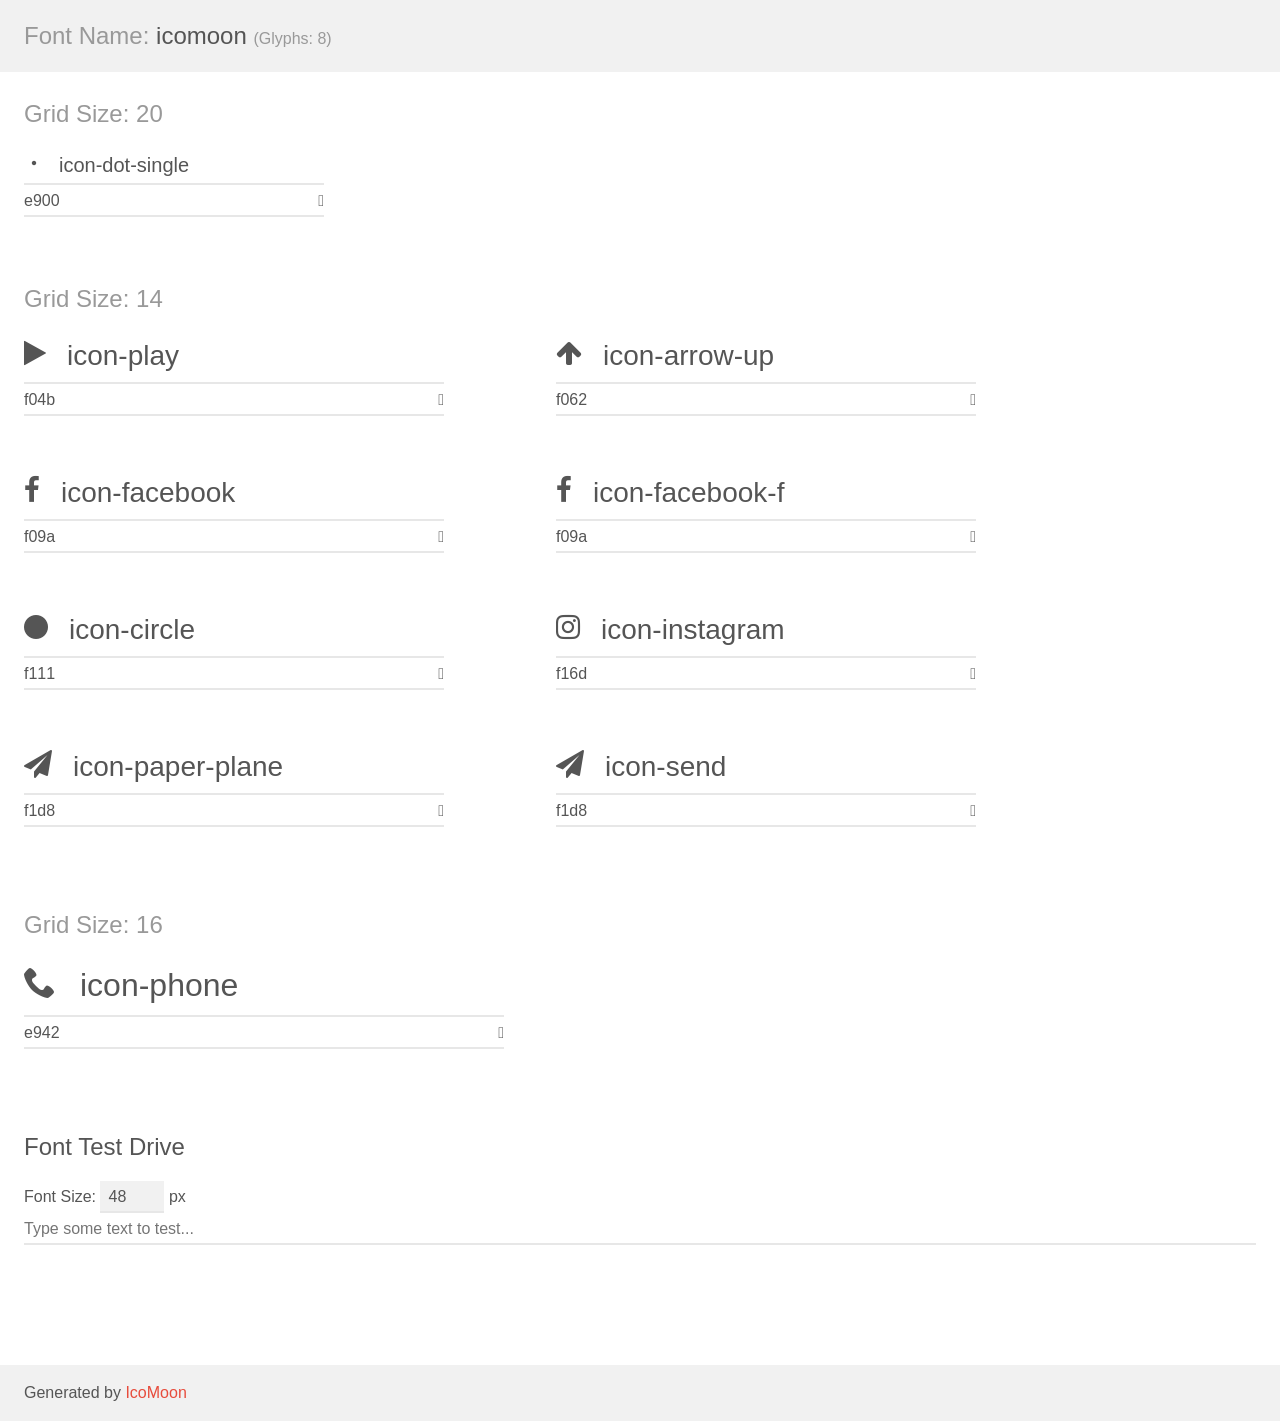
<file: fonts/demo.html>
<!doctype html>
<html>
<head>
    <meta charset="utf-8">
    <title>IcoMoon Demo</title>
    <meta name="description" content="An Icon Font Generated By IcoMoon.io">
    <meta name="viewport" content="width=device-width, initial-scale=1">
    <link rel="stylesheet" href="demo-files/demo.css">
    <link rel="stylesheet" href="style.css"></head>
<body>
    <div class="bgc1 clearfix">
        <h1 class="mhmm mvm"><span class="fgc1">Font Name:</span> icomoon <small class="fgc1">(Glyphs:&nbsp;8)</small></h1>
    </div>
    <div class="clearfix mhl ptl">
        <h1 class="mvm mtn fgc1">Grid Size: 20</h1>
        <div class="glyph fs1">
            <div class="clearfix bshadow0 pbs">
                <span class="icon-dot-single">
                
                </span>
                <span class="mls"> icon-dot-single</span>
            </div>
            <fieldset class="fs0 size1of1 clearfix hidden-false">
                <input type="text" readonly value="e900" class="unit size1of2" />
                <input type="text" maxlength="1" readonly value="&#xe900;" class="unitRight size1of2 talign-right" />
            </fieldset>
            <div class="fs0 bshadow0 clearfix hidden-true">
                <span class="unit pvs fgc1">liga: </span>
                <input type="text" readonly value="" class="liga unitRight" />
            </div>
        </div>
    </div>
    <div class="clearfix mhl ptl">
        <h1 class="mvm mtn fgc1">Grid Size: 14</h1>
        <div class="glyph fs2">
            <div class="clearfix bshadow0 pbs">
                <span class="icon-play">
                
                </span>
                <span class="mls"> icon-play</span>
            </div>
            <fieldset class="fs0 size1of1 clearfix hidden-false">
                <input type="text" readonly value="f04b" class="unit size1of2" />
                <input type="text" maxlength="1" readonly value="&#xf04b;" class="unitRight size1of2 talign-right" />
            </fieldset>
            <div class="fs0 bshadow0 clearfix hidden-true">
                <span class="unit pvs fgc1">liga: </span>
                <input type="text" readonly value="" class="liga unitRight" />
            </div>
        </div>
        <div class="glyph fs2">
            <div class="clearfix bshadow0 pbs">
                <span class="icon-arrow-up">
                
                </span>
                <span class="mls"> icon-arrow-up</span>
            </div>
            <fieldset class="fs0 size1of1 clearfix hidden-false">
                <input type="text" readonly value="f062" class="unit size1of2" />
                <input type="text" maxlength="1" readonly value="&#xf062;" class="unitRight size1of2 talign-right" />
            </fieldset>
            <div class="fs0 bshadow0 clearfix hidden-true">
                <span class="unit pvs fgc1">liga: </span>
                <input type="text" readonly value="" class="liga unitRight" />
            </div>
        </div>
        <div class="glyph fs2">
            <div class="clearfix bshadow0 pbs">
                <span class="icon-facebook">
                
                </span>
                <span class="mls"> icon-facebook</span>
            </div>
            <fieldset class="fs0 size1of1 clearfix hidden-false">
                <input type="text" readonly value="f09a" class="unit size1of2" />
                <input type="text" maxlength="1" readonly value="&#xf09a;" class="unitRight size1of2 talign-right" />
            </fieldset>
            <div class="fs0 bshadow0 clearfix hidden-true">
                <span class="unit pvs fgc1">liga: </span>
                <input type="text" readonly value="" class="liga unitRight" />
            </div>
        </div>
        <div class="glyph fs2">
            <div class="clearfix bshadow0 pbs">
                <span class="icon-facebook-f">
                
                </span>
                <span class="mls"> icon-facebook-f</span>
            </div>
            <fieldset class="fs0 size1of1 clearfix hidden-false">
                <input type="text" readonly value="f09a" class="unit size1of2" />
                <input type="text" maxlength="1" readonly value="&#xf09a;" class="unitRight size1of2 talign-right" />
            </fieldset>
            <div class="fs0 bshadow0 clearfix hidden-true">
                <span class="unit pvs fgc1">liga: </span>
                <input type="text" readonly value="" class="liga unitRight" />
            </div>
        </div>
        <div class="glyph fs2">
            <div class="clearfix bshadow0 pbs">
                <span class="icon-circle">
                
                </span>
                <span class="mls"> icon-circle</span>
            </div>
            <fieldset class="fs0 size1of1 clearfix hidden-false">
                <input type="text" readonly value="f111" class="unit size1of2" />
                <input type="text" maxlength="1" readonly value="&#xf111;" class="unitRight size1of2 talign-right" />
            </fieldset>
            <div class="fs0 bshadow0 clearfix hidden-true">
                <span class="unit pvs fgc1">liga: </span>
                <input type="text" readonly value="" class="liga unitRight" />
            </div>
        </div>
        <div class="glyph fs2">
            <div class="clearfix bshadow0 pbs">
                <span class="icon-instagram">
                
                </span>
                <span class="mls"> icon-instagram</span>
            </div>
            <fieldset class="fs0 size1of1 clearfix hidden-false">
                <input type="text" readonly value="f16d" class="unit size1of2" />
                <input type="text" maxlength="1" readonly value="&#xf16d;" class="unitRight size1of2 talign-right" />
            </fieldset>
            <div class="fs0 bshadow0 clearfix hidden-true">
                <span class="unit pvs fgc1">liga: </span>
                <input type="text" readonly value="" class="liga unitRight" />
            </div>
        </div>
        <div class="glyph fs2">
            <div class="clearfix bshadow0 pbs">
                <span class="icon-paper-plane">
                
                </span>
                <span class="mls"> icon-paper-plane</span>
            </div>
            <fieldset class="fs0 size1of1 clearfix hidden-false">
                <input type="text" readonly value="f1d8" class="unit size1of2" />
                <input type="text" maxlength="1" readonly value="&#xf1d8;" class="unitRight size1of2 talign-right" />
            </fieldset>
            <div class="fs0 bshadow0 clearfix hidden-true">
                <span class="unit pvs fgc1">liga: </span>
                <input type="text" readonly value="" class="liga unitRight" />
            </div>
        </div>
        <div class="glyph fs2">
            <div class="clearfix bshadow0 pbs">
                <span class="icon-send">
                
                </span>
                <span class="mls"> icon-send</span>
            </div>
            <fieldset class="fs0 size1of1 clearfix hidden-false">
                <input type="text" readonly value="f1d8" class="unit size1of2" />
                <input type="text" maxlength="1" readonly value="&#xf1d8;" class="unitRight size1of2 talign-right" />
            </fieldset>
            <div class="fs0 bshadow0 clearfix hidden-true">
                <span class="unit pvs fgc1">liga: </span>
                <input type="text" readonly value="" class="liga unitRight" />
            </div>
        </div>
    </div>
    <div class="clearfix mhl ptl">
        <h1 class="mvm mtn fgc1">Grid Size: 16</h1>
        <div class="glyph fs3">
            <div class="clearfix bshadow0 pbs">
                <span class="icon-phone">
                
                </span>
                <span class="mls"> icon-phone</span>
            </div>
            <fieldset class="fs0 size1of1 clearfix hidden-false">
                <input type="text" readonly value="e942" class="unit size1of2" />
                <input type="text" maxlength="1" readonly value="&#xe942;" class="unitRight size1of2 talign-right" />
            </fieldset>
            <div class="fs0 bshadow0 clearfix hidden-true">
                <span class="unit pvs fgc1">liga: </span>
                <input type="text" readonly value="phone, telephone" class="liga unitRight" />
            </div>
        </div>
    </div>

    <!--[if gt IE 8]><!-->
    <div class="mhl clearfix mbl">
        <h1>Font Test Drive</h1>
        <label>
            Font Size: <input id="fontSize" type="number" class="textbox0 mbm"
            min="8" value="48" />
            px
        </label>
        <input id="testText" type="text" class="phl size1of1 mvl"
        placeholder="Type some text to test..." value=""/>
        <div id="testDrive" class="icon-">&nbsp;
        </div>
    </div>
    <!--<![endif]-->
    <div class="bgc1 clearfix">
        <p class="mhl">Generated by <a href="https://icomoon.io/app">IcoMoon</a></p>
    </div>

    <script src="demo-files/demo.js"></script>
</body>
</html>
</file>
<file: fonts/demo-files/demo.css>
body {
  padding: 0;
  margin: 0;
  font-family: sans-serif;
  font-size: 1em;
  line-height: 1.5;
  color: #555;
  background: #fff;
}
h1 {
  font-size: 1.5em;
  font-weight: normal;
}
small {
  font-size: .66666667em;
}
a {
  color: #e74c3c;
  text-decoration: none;
}
a:hover, a:focus {
  box-shadow: 0 1px #e74c3c;
}
.bshadow0, input {
  box-shadow: inset 0 -2px #e7e7e7;
}
input:hover {
  box-shadow: inset 0 -2px #ccc;
}
input, fieldset {
  font-family: sans-serif;
  font-size: 1em;
  margin: 0;
  padding: 0;
  border: 0;
}
input {
  color: inherit;
  line-height: 1.5;
  height: 1.5em;
  padding: .25em 0;
}
input:focus {
  outline: none;
  box-shadow: inset 0 -2px #449fdb;
}
.glyph {
  font-size: 16px;
  width: 15em;
  padding-bottom: 1em;
  margin-right: 4em;
  margin-bottom: 1em;
  float: left;
  overflow: hidden;
}
.liga {
  width: 80%;
  width: calc(100% - 2.5em);
}
.talign-right {
  text-align: right;
}
.talign-center {
  text-align: center;
}
.bgc1 {
  background: #f1f1f1;
}
.fgc1 {
  color: #999;
}
.fgc0 {
  color: #000;
}
p {
  margin-top: 1em;
  margin-bottom: 1em;
}
.mvm {
  margin-top: .75em;
  margin-bottom: .75em;
}
.mtn {
  margin-top: 0;
}
.mtl, .mal {
  margin-top: 1.5em;
}
.mbl, .mal {
  margin-bottom: 1.5em;
}
.mal, .mhl {
  margin-left: 1.5em;
  margin-right: 1.5em;
}
.mhmm {
  margin-left: 1em;
  margin-right: 1em;
}
.mls {
  margin-left: .25em;
}
.ptl {
  padding-top: 1.5em;
}
.pbs, .pvs {
  padding-bottom: .25em;
}
.pvs, .pts {
  padding-top: .25em;
}
.unit {
  float: left;
}
.unitRight {
  float: right;
}
.size1of2 {
  width: 50%;
}
.size1of1 {
  width: 100%;
}
.clearfix:before, .clearfix:after {
  content: " ";
  display: table;
}
.clearfix:after {
  clear: both;
}
.hidden-true {
  display: none;
}
.textbox0 {
  width: 3em;
  background: #f1f1f1;
  padding: .25em .5em;
  line-height: 1.5;
  height: 1.5em;
}
#testDrive {
  display: block;
  padding-top: 24px;
  line-height: 1.5;
}
.fs0 {
  font-size: 16px;
}
.fs1 {
  font-size: 20px;
}
.fs2 {
  font-size: 28px;
}
.fs3 {
  font-size: 32px;
}
</file>
<file: fonts/style.css>
@font-face {
  font-family: 'icomoon';
  src:  url('fonts/icomoon.eot?r5a9xw');
  src:  url('fonts/icomoon.eot?r5a9xw#iefix') format('embedded-opentype'),
    url('fonts/icomoon.ttf?r5a9xw') format('truetype'),
    url('fonts/icomoon.woff?r5a9xw') format('woff'),
    url('fonts/icomoon.svg?r5a9xw#icomoon') format('svg');
  font-weight: normal;
  font-style: normal;
}

[class^="icon-"], [class*=" icon-"] {
  /* use !important to prevent issues with browser extensions that change fonts */
  font-family: 'icomoon' !important;
  speak: none;
  font-style: normal;
  font-weight: normal;
  font-variant: normal;
  text-transform: none;
  line-height: 1;

  /* Better Font Rendering =========== */
  -webkit-font-smoothing: antialiased;
  -moz-osx-font-smoothing: grayscale;
}

.icon-dot-single:before {
  content: "\e900";
}
.icon-play:before {
  content: "\f04b";
}
.icon-arrow-up:before {
  content: "\f062";
}
.icon-facebook:before {
  content: "\f09a";
}
.icon-facebook-f:before {
  content: "\f09a";
}
.icon-circle:before {
  content: "\f111";
}
.icon-instagram:before {
  content: "\f16d";
}
.icon-paper-plane:before {
  content: "\f1d8";
}
.icon-send:before {
  content: "\f1d8";
}
.icon-phone:before {
  content: "\e942";
}
</file>
